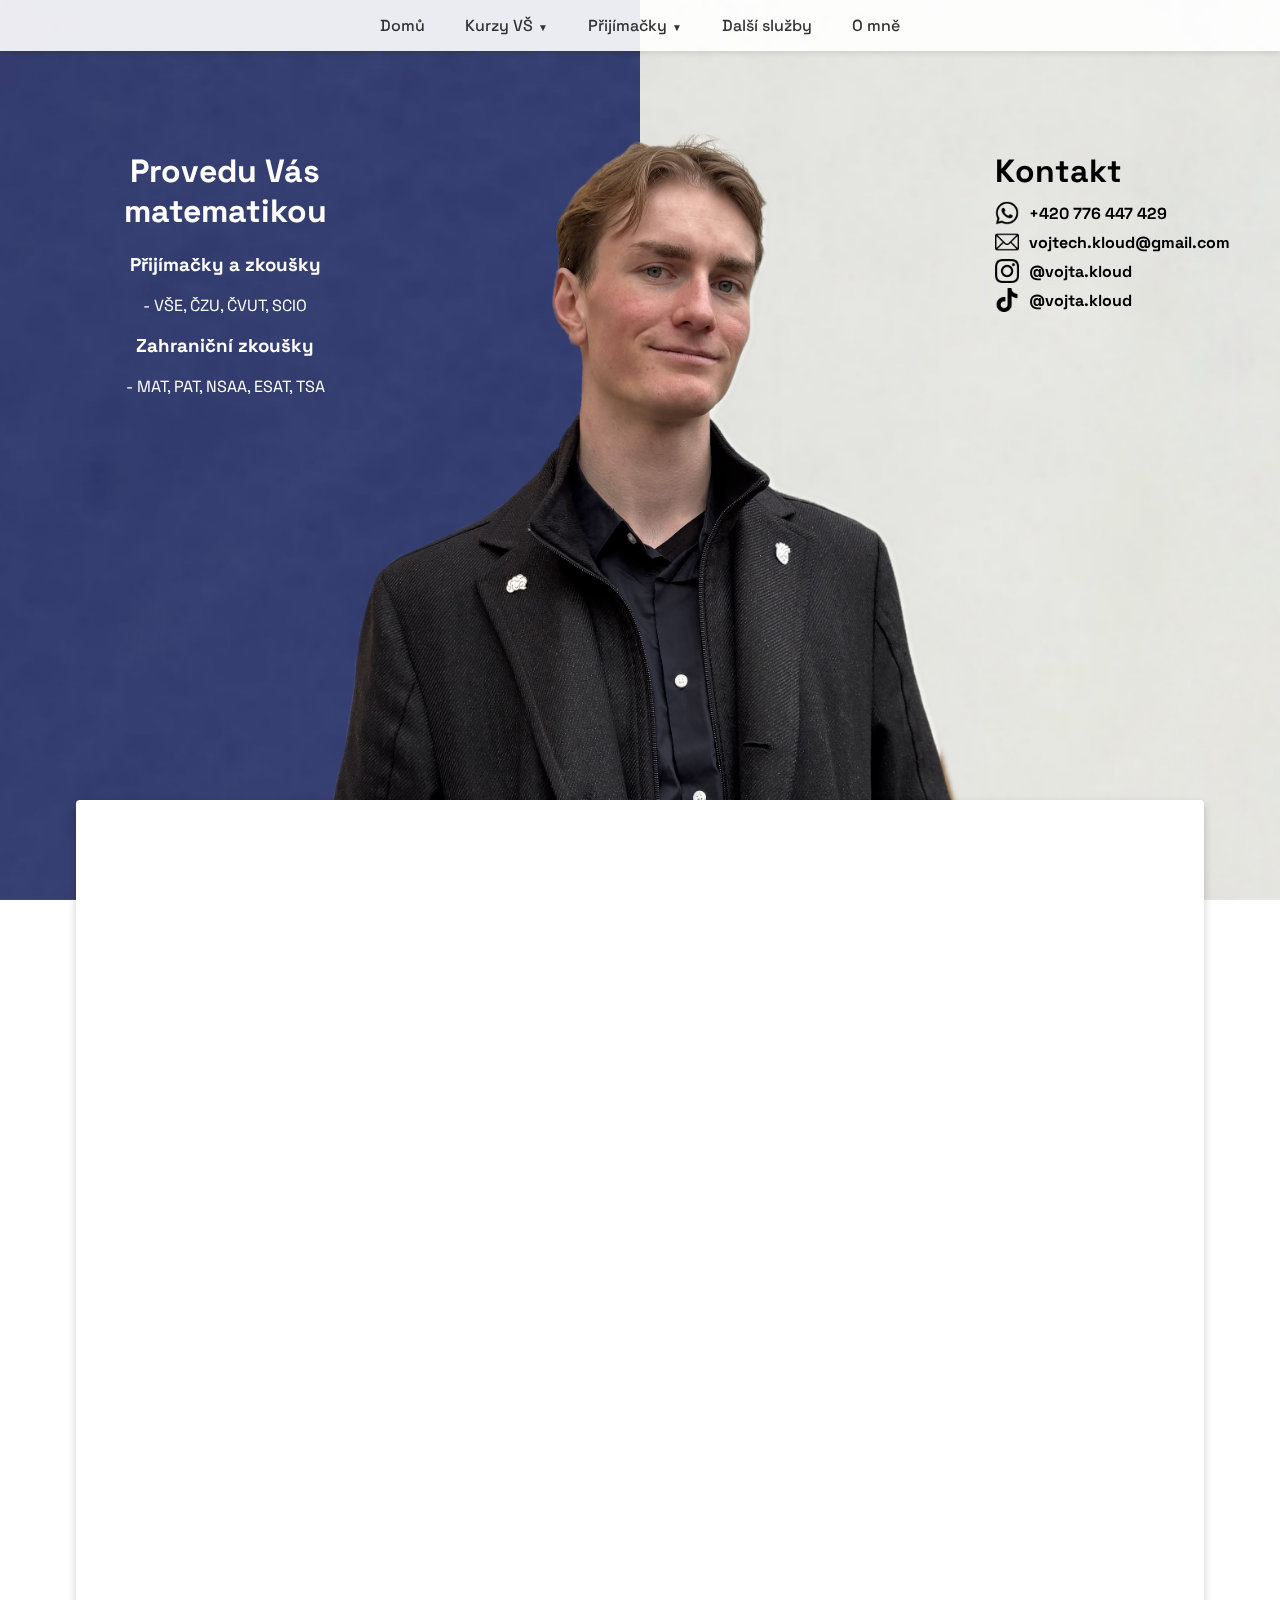
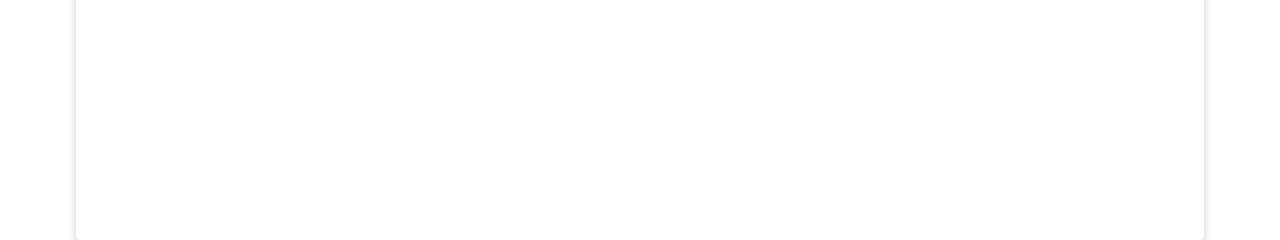
<file: index.html>
<!DOCTYPE html>
<html>
  <head>
    <meta charset="UTF-8">
    <meta name="viewport" content="width=device-width, initial-scale=1.0">
    <!-- <meta name="viewport" content="width=1024"> -->
    <title>Vojta Kloud</title>
    <link rel="stylesheet" href="styles/style.css">
    <link href="https://fonts.googleapis.com/css2?family=Space+Grotesk:wght@300;400;500;600;700&display=swap" rel="stylesheet">
    
    <link rel="icon" href="favicon.ico" />
    <link rel="icon" type="image/png" sizes="32x32" href="favicon-32x32.png" />
    <link rel="icon" type="image/png" sizes="16x16" href="favicon-16x16.png" />
    <link rel="apple-touch-icon" sizes="180x180" href="apple-touch-icon.png" />
    <link rel="manifest" href="site.webmanifest" />
    <meta name="theme-color" content="#ffffff" />
  </head>
<body>
  <!-- Background image containers -->
  <div class="background-left"></div>
  <div class="background-right"></div>
  
  <!-- Navigation Menu -->
  <nav class="main-nav">
    <div class="nav-container">
      <ul class="nav-menu">
        <li><a href="index.html">Domů</a></li>
        <li class="dropdown">
          <a href="#" class="dropdown-toggle">Kurzy VŠ</a>
          <ul class="dropdown-menu">
            <li><a href="#">VŠE</a></li>
            <li><a href="kurzy/czu/index.html">ČZU</a></li>
            <li><a href="#">SŠ</a></li>
          </ul>
        </li>
        <li class="dropdown">
          <a href="#" class="dropdown-toggle">Přijímačky</a>
          <ul class="dropdown-menu">
            <li><a href="#">ČZU</a></li>
            <li><a href="#">VŠE</a></li>
          </ul>
        </li>
        <li><a href="#">Další služby</a></li>
        <li><a href="o-mne.html">O mně</a></li>
      </ul>
    </div>
  </nav>
  <!-- Content wrapper with left text box, center local PNG image, and right text box -->
  <div class="content-wrapper">
    <div class="left-box">
      <h1>Provedu Vás matematikou</h1>
      <h3>
        Přijímačky a zkoušky
      </h3>
      <p>
        - VŠE, ČZU, ČVUT, SCIO
      </p>
      <h3>
        Zahraniční zkoušky
      </h3>
      <p>
        - MAT, PAT, NSAA, ESAT, TSA
      </p>
    </div>

    <div class="center-image">
      <!-- Replace "myimage.png" with the actual filename or path to your PNG -->
      <img
        src="images/vojtech.png"
        alt="Center Image">
    </div>

    <div class="right-box">
      <h1>Kontakt</h1>
      <div class="contact-list">
        <div class="contact-item">
          <a href="https://wa.me/420776447429">
            <img src="images/wa.png" alt="WhatsApp" class="contact-icon">
            <span>+420 776 447 429</span>
          </a>
        </div>
        <div class="contact-item">
          <a href="mailto:vojtech.kloud@gmail.com">
            <img src="images/mail.png" alt="Email" class="contact-icon">
            <span>vojtech.kloud@gmail.com</span>
          </a>
        </div>
        <div class="contact-item">
          <a href="https://www.instagram.com/vojta.kloud">
            <img src="images/ig.png" alt="Instagram" class="contact-icon">
            <span>@vojta.kloud</span>
          </a>
        </div>
        <div class="contact-item">
          <a href="https://www.tiktok.com/@vojta.kloud">
            <img src="images/tt.png" alt="TikTok" class="contact-icon">
            <span>@vojta.kloud</span>
          </a>
        </div>
      </div>
    </div>
  </div>

  <!-- Reservation box near the bottom of the page -->
  <div class="reservation-overlay">
    <iframe class="reservation-box"
      src="https://calendar.google.com/calendar/appointments/schedules/AcZssZ2QfRUAKuz1TtmnqqesuUfhzwMGwrlxRhijhXXxuQOtvGgLGF_zTCzRzuneXsVoORz6jwAAbqO4?gv=true" 
      style="border: 0" 
      width="100%" 
      height="1000px" 
      frameborder="0"></iframe>
  </div>
</body>
</html>
</file>
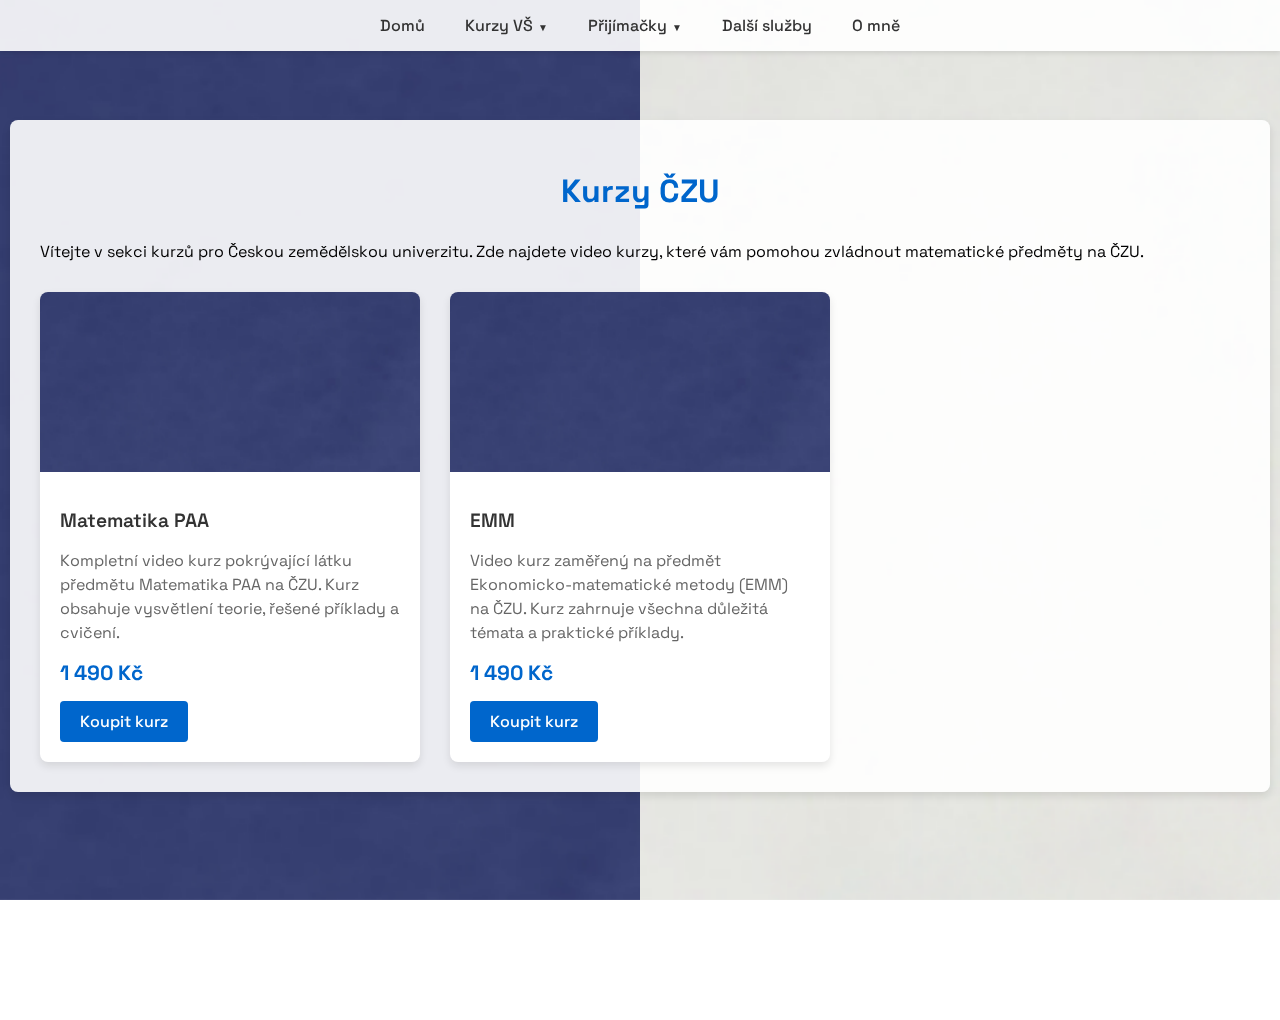
<file: kurzy/czu/index.html>
<!DOCTYPE html>
<html>
  <head>
    <meta charset="UTF-8">
    <meta name="viewport" content="width=device-width, initial-scale=1.0">
    <title>Kurzy ČZU - Vojta Kloud</title>
    <link rel="stylesheet" href="../../styles/style.css">
    <link href="https://fonts.googleapis.com/css2?family=Space+Grotesk:wght@300;400;500;600;700&display=swap" rel="stylesheet">
    
    <link rel="icon" href="../../favicon.ico" />
    <link rel="icon" type="image/png" sizes="32x32" href="../../favicon-32x32.png" />
    <link rel="icon" type="image/png" sizes="16x16" href="../../favicon-16x16.png" />
    <link rel="apple-touch-icon" sizes="180x180" href="../../apple-touch-icon.png" />
    <link rel="manifest" href="../../site.webmanifest" />
    <meta name="theme-color" content="#ffffff" />
    <style>
      /* Additional styles specific to the courses page */
      .courses-content {
        max-width: 1200px;
        margin: 120px auto 50px;
        padding: 30px;
        background-color: rgba(255, 255, 255, 0.9);
        border-radius: 8px;
        box-shadow: 0 4px 8px rgba(0, 0, 0, 0.1);
        position: relative;
        z-index: 10;
      }
      
      .courses-content h1 {
        color: #0066cc;
        margin-bottom: 30px;
        text-align: center;
      }
      
      .courses-grid {
        display: grid;
        grid-template-columns: repeat(auto-fill, minmax(300px, 1fr));
        gap: 30px;
        margin-top: 30px;
      }
      
      .course-card {
        background-color: white;
        border-radius: 8px;
        overflow: hidden;
        box-shadow: 0 4px 8px rgba(0, 0, 0, 0.1);
        transition: transform 0.3s, box-shadow 0.3s;
      }
      
      .course-card:hover {
        transform: translateY(-5px);
        box-shadow: 0 8px 16px rgba(0, 0, 0, 0.2);
      }
      
      .course-image {
        width: 100%;
        height: 180px;
        background-color: #f0f0f0;
        display: flex;
        align-items: center;
        justify-content: center;
        overflow: hidden;
      }
      
      .course-image img {
        width: 100%;
        height: 100%;
        object-fit: cover;
      }
      
      .course-details {
        padding: 20px;
      }
      
      .course-title {
        font-size: 1.2rem;
        font-weight: 600;
        margin-bottom: 10px;
        color: #333;
      }
      
      .course-description {
        color: #666;
        margin-bottom: 15px;
        line-height: 1.5;
      }
      
      .course-price {
        font-weight: 700;
        color: #0066cc;
        font-size: 1.3rem;
        margin-bottom: 15px;
      }
      
      .course-button {
        display: inline-block;
        background-color: #0066cc;
        color: white;
        padding: 10px 20px;
        border-radius: 4px;
        text-decoration: none;
        font-weight: 500;
        transition: background-color 0.3s;
      }
      
      .course-button:hover {
        background-color: #0055aa;
      }
      
      @media (max-width: 900px) {
        .courses-content {
          margin-top: 100px;
          padding: 20px;
        }
        
        .courses-grid {
          grid-template-columns: repeat(auto-fill, minmax(250px, 1fr));
          gap: 20px;
        }
      }
      
      @media (max-width: 600px) {
        .courses-content {
          margin-top: 90px;
          padding: 15px;
        }
        
        .courses-grid {
          grid-template-columns: 1fr;
        }
      }
    </style>
  </head>
<body>
  <!-- Background image containers -->
  <div class="background-left"></div>
  <div class="background-right"></div>
  
  <!-- Navigation Menu -->
  <nav class="main-nav">
    <div class="nav-container">
      <ul class="nav-menu">
        <li><a href="../../index.html">Domů</a></li>
        <li class="dropdown">
          <a href="#" class="dropdown-toggle">Kurzy VŠ</a>
          <ul class="dropdown-menu">
            <li><a href="../vse/index.html">VŠE</a></li>
            <li><a href="../czu/index.html">ČZU</a></li>
            <li><a href="../ss/index.html">SŠ</a></li>
          </ul>
        </li>
        <li class="dropdown">
          <a href="#" class="dropdown-toggle">Přijímačky</a>
          <ul class="dropdown-menu">
            <li><a href="../../prijimacky/czu/index.html">ČZU</a></li>
            <li><a href="../../prijimacky/vse/index.html">VŠE</a></li>
          </ul>
        </li>
        <li><a href="../../dalsi-sluzby.html">Další služby</a></li>
        <li><a href="../../o-mne.html">O mně</a></li>
      </ul>
    </div>
  </nav>
  
  <!-- Courses content -->
  <div class="courses-content">
    <h1>Kurzy ČZU</h1>
    <p>
      Vítejte v sekci kurzů pro Českou zemědělskou univerzitu. Zde najdete video kurzy, které vám pomohou zvládnout matematické předměty na ČZU.
    </p>
    
    <div class="courses-grid">
      <!-- Course 1 -->
      <div class="course-card">
        <div class="course-image">
          <img src="../../images/blue.png" alt="Matematika PAA">
        </div>
        <div class="course-details">
          <h2 class="course-title">Matematika PAA</h2>
          <p class="course-description">
            Kompletní video kurz pokrývající látku předmětu Matematika PAA na ČZU. Kurz obsahuje vysvětlení teorie, řešené příklady a cvičení.
          </p>
          <div class="course-price">1 490 Kč</div>
          <a href="#" class="course-button">Koupit kurz</a>
        </div>
      </div>
      
      <!-- Course 2 -->
      <div class="course-card">
        <div class="course-image">
          <img src="../../images/blue.png" alt="EMM">
        </div>
        <div class="course-details">
          <h2 class="course-title">EMM</h2>
          <p class="course-description">
            Video kurz zaměřený na předmět Ekonomicko-matematické metody (EMM) na ČZU. Kurz zahrnuje všechna důležitá témata a praktické příklady.
          </p>
          <div class="course-price">1 490 Kč</div>
          <a href="#" class="course-button">Koupit kurz</a>
        </div>
      </div>
    </div>
  </div>
</body>
</html>
</file>
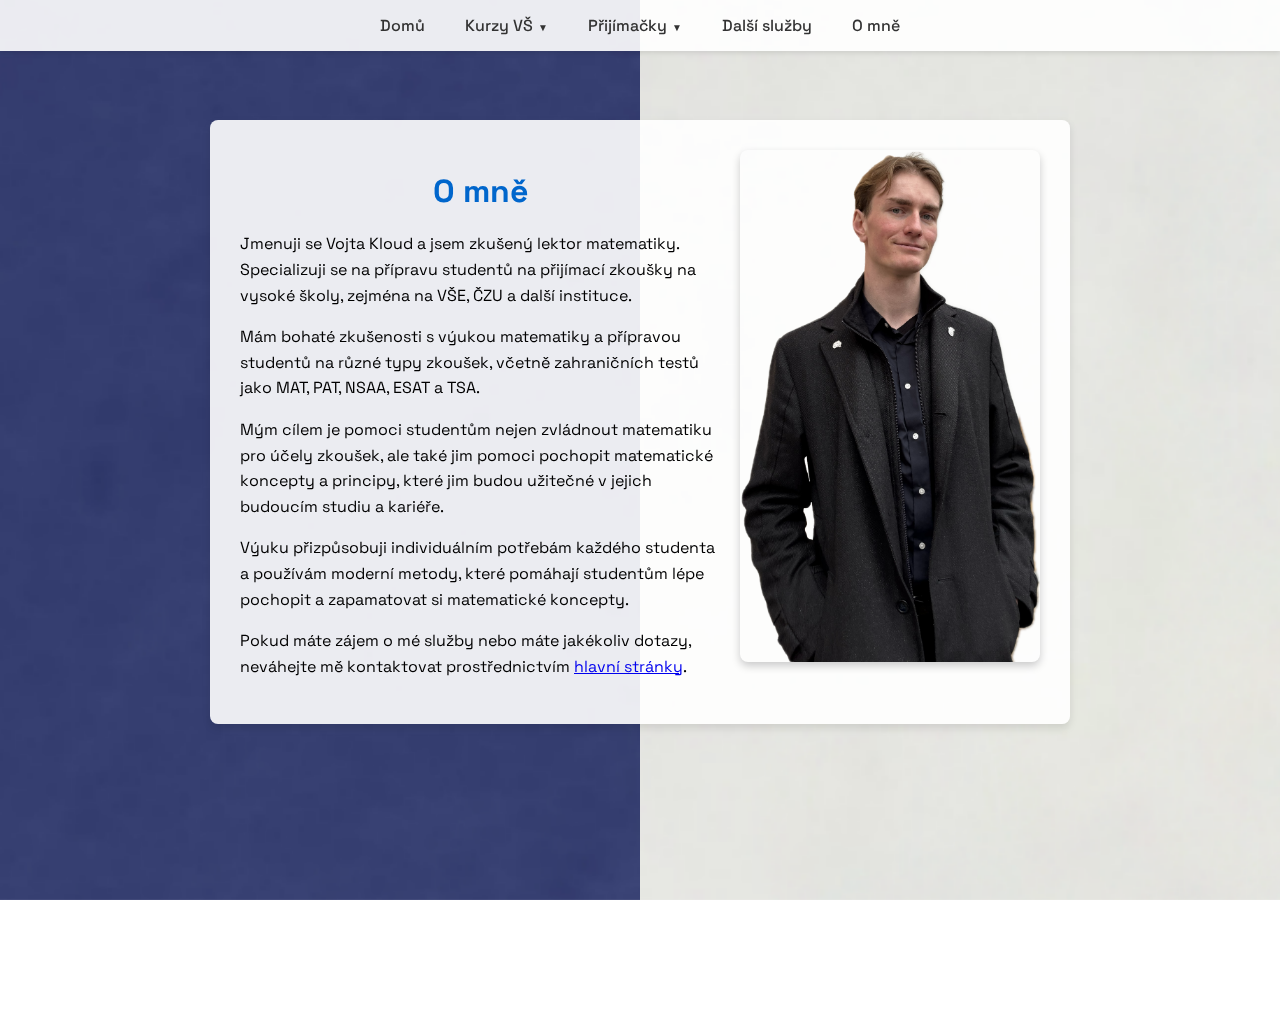
<file: o-mne.html>
<!DOCTYPE html>
<html>
  <head>
    <meta charset="UTF-8">
    <meta name="viewport" content="width=device-width, initial-scale=1.0">
    <title>O mně - Vojta Kloud</title>
    <link rel="stylesheet" href="styles/style.css">
    <link href="https://fonts.googleapis.com/css2?family=Space+Grotesk:wght@300;400;500;600;700&display=swap" rel="stylesheet">
    
    <link rel="icon" href="favicon.ico" />
    <link rel="icon" type="image/png" sizes="32x32" href="favicon-32x32.png" />
    <link rel="icon" type="image/png" sizes="16x16" href="favicon-16x16.png" />
    <link rel="apple-touch-icon" sizes="180x180" href="apple-touch-icon.png" />
    <link rel="manifest" href="site.webmanifest" />
    <meta name="theme-color" content="#ffffff" />
    <style>
      /* Additional styles specific to the About page */
      .about-content {
        max-width: 800px;
        margin: 120px auto 50px;
        padding: 30px;
        background-color: rgba(255, 255, 255, 0.9);
        border-radius: 8px;
        box-shadow: 0 4px 8px rgba(0, 0, 0, 0.1);
        position: relative;
        z-index: 10;
      }
      
      .about-content h1 {
        color: #0066cc;
        margin-bottom: 20px;
        text-align: center;
      }
      
      .about-content p {
        margin-bottom: 15px;
        line-height: 1.6;
      }
      
      .about-image {
        float: right;
        margin: 0 0 20px 20px;
        border-radius: 8px;
        max-width: 300px;
        box-shadow: 0 4px 8px rgba(0, 0, 0, 0.2);
      }
      
      @media (max-width: 900px) {
        .about-content {
          margin-top: 100px;
          padding: 20px;
        }
        
        .about-image {
          float: none;
          display: block;
          margin: 0 auto 20px;
          max-width: 250px;
        }
      }
      
      @media (max-width: 600px) {
        .about-content {
          margin-top: 90px;
          padding: 15px;
        }
        
        .about-image {
          max-width: 200px;
        }
      }
    </style>
  </head>
<body>
  <!-- Background image containers -->
  <div class="background-left"></div>
  <div class="background-right"></div>
  
  <!-- Navigation Menu -->
  <nav class="main-nav">
    <div class="nav-container">
      <ul class="nav-menu">
        <li><a href="index.html">Domů</a></li>
        <li class="dropdown">
          <a href="#" class="dropdown-toggle">Kurzy VŠ</a>
          <ul class="dropdown-menu">
            <li><a href="#">VŠE</a></li>
            <li><a href="kurzy/czu/index.html">ČZU</a></li>
            <li><a href="#">SŠ</a></li>
          </ul>
        </li>
        <li class="dropdown">
          <a href="#" class="dropdown-toggle">Přijímačky</a>
          <ul class="dropdown-menu">
            <li><a href="#">ČZU</a></li>
            <li><a href="#">VŠE</a></li>
          </ul>
        </li>
        <li><a href="#">Další služby</a></li>
        <li><a href="o-mne.html">O mně</a></li>
      </ul>
    </div>
  </nav>
  
  <!-- About content -->
  <div class="about-content">
    <img src="images/vojtech.png" alt="Vojta Kloud" class="about-image">
    <h1>O mně</h1>
    <p>
      Jmenuji se Vojta Kloud a jsem zkušený lektor matematiky. Specializuji se na přípravu studentů na přijímací zkoušky na vysoké školy, zejména na VŠE, ČZU a další instituce.
    </p>
    <p>
      Mám bohaté zkušenosti s výukou matematiky a přípravou studentů na různé typy zkoušek, včetně zahraničních testů jako MAT, PAT, NSAA, ESAT a TSA.
    </p>
    <p>
      Mým cílem je pomoci studentům nejen zvládnout matematiku pro účely zkoušek, ale také jim pomoci pochopit matematické koncepty a principy, které jim budou užitečné v jejich budoucím studiu a kariéře.
    </p>
    <p>
      Výuku přizpůsobuji individuálním potřebám každého studenta a používám moderní metody, které pomáhají studentům lépe pochopit a zapamatovat si matematické koncepty.
    </p>
    <p>
      Pokud máte zájem o mé služby nebo máte jakékoliv dotazy, neváhejte mě kontaktovat prostřednictvím <a href="index.html">hlavní stránky</a>.
    </p>
  </div>
</body>
</html>
</file>
<file: styles/style.css>
/* Basic reset and full height */
html, body {
    margin: 0;
    padding: 0;
    height: 100%;
    font-family: 'Space Grotesk', sans-serif;
}

/* Navigation Menu Styles */
.main-nav {
    position: fixed;
    top: 0;
    left: 0;
    width: 100%;
    background-color: rgba(255, 255, 255, 0.9);
    box-shadow: 0 2px 5px rgba(0, 0, 0, 0.1);
    z-index: 100;
}

.nav-container {
    max-width: 1200px;
    margin: 0 auto;
    padding: 0 20px;
}

.nav-menu {
    display: flex;
    list-style: none;
    margin: 0;
    padding: 0;
    justify-content: center;
}

.nav-menu > li {
    position: relative;
}

.nav-menu > li > a {
    display: block;
    padding: 15px 20px;
    color: #333;
    text-decoration: none;
    font-weight: 500;
    transition: color 0.3s;
}

.nav-menu > li > a:hover {
    color: #0066cc;
}

/* Dropdown styles */
.dropdown {
    position: relative;
}

.dropdown-toggle::after {
    content: '▼';
    font-size: 10px;
    margin-left: 5px;
    vertical-align: middle;
}

.dropdown-menu {
    position: absolute;
    top: 100%;
    left: 0;
    background-color: white;
    min-width: 180px;
    box-shadow: 0 2px 5px rgba(0, 0, 0, 0.2);
    opacity: 0;
    visibility: hidden;
    transform: translateY(-10px);
    transition: opacity 0.3s, visibility 0.3s, transform 0.3s;
    z-index: 101;
    list-style: none;
    padding: 0;
    margin: 0;
}

.dropdown:hover .dropdown-menu {
    opacity: 1;
    visibility: visible;
    transform: translateY(0);
}

.dropdown-menu li a {
    display: block;
    padding: 10px 15px;
    color: #333;
    text-decoration: none;
    transition: background-color 0.3s;
}

.dropdown-menu li a:hover {
    background-color: #f5f5f5;
    color: #0066cc;
}

/* Body background */
body {
    position: relative;
    overflow-x: hidden; /* Prevent horizontal scrolling */
}

/* Background image containers */
.background-left, .background-right {
    position: fixed;
    top: 0;
    height: 100%;
    width: 50%;
    z-index: -1; /* Behind all content */
}

.background-left {
    left: 0;
    background: url('../images/blue.png') no-repeat;
    background-size: cover;
}

.background-right {
    right: 0;
    background: url('../images/white.png') no-repeat;
    background-size: cover;
}

/* Container for left/right text boxes and center image */
.content-wrapper {
    display: flex;
    align-items: flex-start;
    justify-content: center;
    height: 100%;
    padding: 50px 5% 0; /* Added top padding to account for the navigation menu */
    box-sizing: border-box;
    position: relative; /* Make it a positioning context for absolute elements */
}

/* Left text box */
.left-box {
    position: absolute;
    top: 150px;
    left: 5%;
    width: 200px;
    color: #ffffff;
    text-align: center;
    z-index: 10; /* Ensure it's on top of the image */
}

/* Right text box */
.right-box {
    position: absolute;
    top: 150px;
    right: 5%;
    width: 200px;
    color: #000000;
    text-align: left; /* Changed from right to left */
    z-index: 10; /* Ensure it's on top of the image */
}

.right-box .offset-mail {
    margin-left: 0; /* Removed margin since text is now left-aligned */
}

/* Contact styling */
.right-box h1 {
    margin-bottom: 10px;
}

.contact-list {
    margin-top: 0;
}

.contact-item {
    margin-bottom: 5px;
    display: flex;
}

.contact-item a {
    display: flex;
    align-items: center;
    text-decoration: none;
    color: #000000;
}

.contact-item a span {
    font-weight: bold;
}

.contact-item a:hover {
    text-decoration: underline;
}

.contact-icon {
    width: 24px;
    height: 24px;
    margin-right: 10px;
}

/* Center image container */
.center-image {
    display: flex;
    justify-content: center;
    align-items: center;
    align-self: flex-start;
    margin-top: 80px;
    position: relative;
    z-index: 1; /* Lower z-index than text boxes */
}
.center-image img {
    width: 800px;
    min-width: 800px;
}

/* Reservation overlay box near the bottom of the page */
.reservation-overlay {
    position: absolute;
    top: 800px; /* Adjust to move higher or lower */
    left: 50%;
    transform: translateX(-50%);
    background-color: #fff;
    height: 1000px;
    width: 55%;
    padding: 20px;
    box-shadow: 0 4px 8px rgba(0, 0, 0, 0.2);
    text-align: center;
    border-radius: 4px;
    z-index: 20; /* Higher z-index to be in front of the image */
}

/* Desktop/Large Tablet (1350px and below) */
@media (max-width: 1350px) {
    /* Make the content-wrapper the positioning context */
    .content-wrapper {
        position: relative;
    }

    /* Remove the top offsets and reposition absolutely over the image */
    .left-box {
        position: absolute;
        top: 130px;     /* Adjust as needed */
        left: 50px;     /* Adjust as needed */
        width: 350px;    /* Optionally adjust the width */
        z-index: 10;    /* Ensure it's on top of the image */
    }

    .right-box {
        position: absolute;
        top: 130px;     /* Adjust as needed */
        right: 50px;    /* Adjust as needed */
        width: auto;    /* Optionally adjust the width */
        z-index: 10;    /* Ensure it's on top of the image */
        text-align: left; /* Changed from right to left */
    }
    
    /* Contact styling for desktop/large tablet */
    .right-box h1 {
        margin-bottom: 10px;
    }
    
    .contact-item {
        margin-bottom: 5px;
    }

    .center-image img {
        width: 700px;
        min-width: 700px;
    }

    .reservation-overlay {
        position: absolute;
        top: 800px; /* Adjust to move higher or lower */
        left: 50%;
        transform: translateX(-50%);
        background-color: #fff;
        height: 1000px;
        width: 85%;
        padding: 20px;
        box-shadow: 0 4px 8px rgba(0, 0, 0, 0.2);
        text-align: center;
        border-radius: 4px;
        z-index: 20; /* Higher z-index to be in front of the image */
    }
}

/* Tablet (900px and below) */
@media (max-width: 900px) {
    /* Navigation menu for tablet */
    .nav-menu {
        flex-wrap: wrap;
    }
    
    .nav-menu > li > a {
        padding: 12px 15px;
        font-size: 0.9em;
    }
    
    /* Make the content-wrapper the positioning context */
    .content-wrapper {
        position: relative;
        flex-direction: column;
        align-items: center;
        padding-top: 60px; /* Increased padding for the navigation menu */
    }

    /* Remove the top offsets and reposition absolutely over the image */
    .left-box {
        position: absolute;
        top: 20px;     /* Adjust as needed */
        left: 20px;     /* Adjust as needed */
        width: 200px;    /* Optionally adjust the width */
        z-index: 10;    /* Ensure it's on top of the image */
        font-size: 0.8em;
        text-align: left;
    }

    .right-box {
        position: absolute;
        top: 20px;     /* Adjust as needed */
        right: 20px;
        width: 200px;    /* Optionally adjust the width */
        z-index: 10;    /* Ensure it's on top of the image */
        font-size: 0.8em;
        text-align: left; /* Changed from right to left */
    }
    
    /* Contact styling for tablet */
    .right-box h1 {
        margin-bottom: 10px;
    }
    
    .contact-item {
        margin-bottom: 5px;
    }

    .center-image {
        display: flex;
        justify-content: center;
        align-items: center;
        align-self: center;
        margin-top: 200px;
    }

    .center-image img {
        width: 600px;
        min-width: 600px;
    }

    .reservation-overlay {
        position: absolute;
        top: 650px; /* Adjust to move higher or lower */
        left: 50%;
        transform: translateX(-50%);
        background-color: #fff;
        height: 1000px;
        width: 90%;
        padding: 20px;
        box-shadow: 0 4px 8px rgba(0, 0, 0, 0.2);
        text-align: center;
        border-radius: 4px;
        z-index: 20; /* Higher z-index to be in front of the image */
    }

    .right-box .offset-mail {
        margin-left: 0;
    }      
}

/* Mobile (600px and below) */
@media (max-width: 600px) {
    /* Navigation menu for mobile */
    .nav-container {
        padding: 0 10px;
    }
    
    .nav-menu {
        flex-direction: column;
        align-items: center;
    }
    
    .nav-menu > li {
        width: 100%;
        text-align: center;
    }
    
    .nav-menu > li > a {
        padding: 10px;
        font-size: 0.85em;
    }
    
    .dropdown-menu {
        position: static;
        width: 100%;
        box-shadow: none;
        opacity: 1;
        visibility: visible;
        transform: none;
        display: none;
    }
    
    .dropdown:hover .dropdown-menu {
        display: block;
    }
    
    .dropdown-menu li a {
        padding: 8px;
        text-align: center;
    }
    
    /* Keep background division vertical for all screen sizes */
    .background-left, .background-right {
        width: 50%;
        height: 100%;
    }
    
    .background-left {
        top: 0;
        left: 0;
    }
    
    .background-right {
        top: 0;
        right: 0;
    }

    .content-wrapper {
        flex-direction: column;
        padding: 70px 10px 10px; /* Increased top padding for the navigation menu */
        height: auto;
        min-height: 100vh;
    }

    .left-box {
        position: absolute;
        top: 20px;
        left: 10px;
        width: 45%;
        text-align: left;
        z-index: 10;
        font-size: 0.8em;
    }

    .right-box {
        position: absolute;
        top: 20px;
        right: 10px;
        width: 45%;
        text-align: left; /* Changed from right to left */
        z-index: 10;
        font-size: 0.8em;
    }
    
    /* Contact styling for mobile */
    .right-box h1 {
        margin-bottom: 5px;
    }
    
    .contact-item {
        margin-bottom: 3px;
    }

    .center-image {
        margin-top: 150px; /* Push down the image to make room for text boxes */
        width: 100%;
        z-index: 1;
    }

    .center-image img {
        width: 100%;
        min-width: auto;
        max-width: 400px;
    }

    .reservation-overlay {
        position: relative;
        top: 40px;
        width: 95%;
        height: 1000px; /* Match the height from PC view */
        margin: 0 auto;
        z-index: 20; /* Higher z-index to be in front of the image */
    }

    .right-box .offset-mail {
        margin-left: 0;
    }
}
</file>
